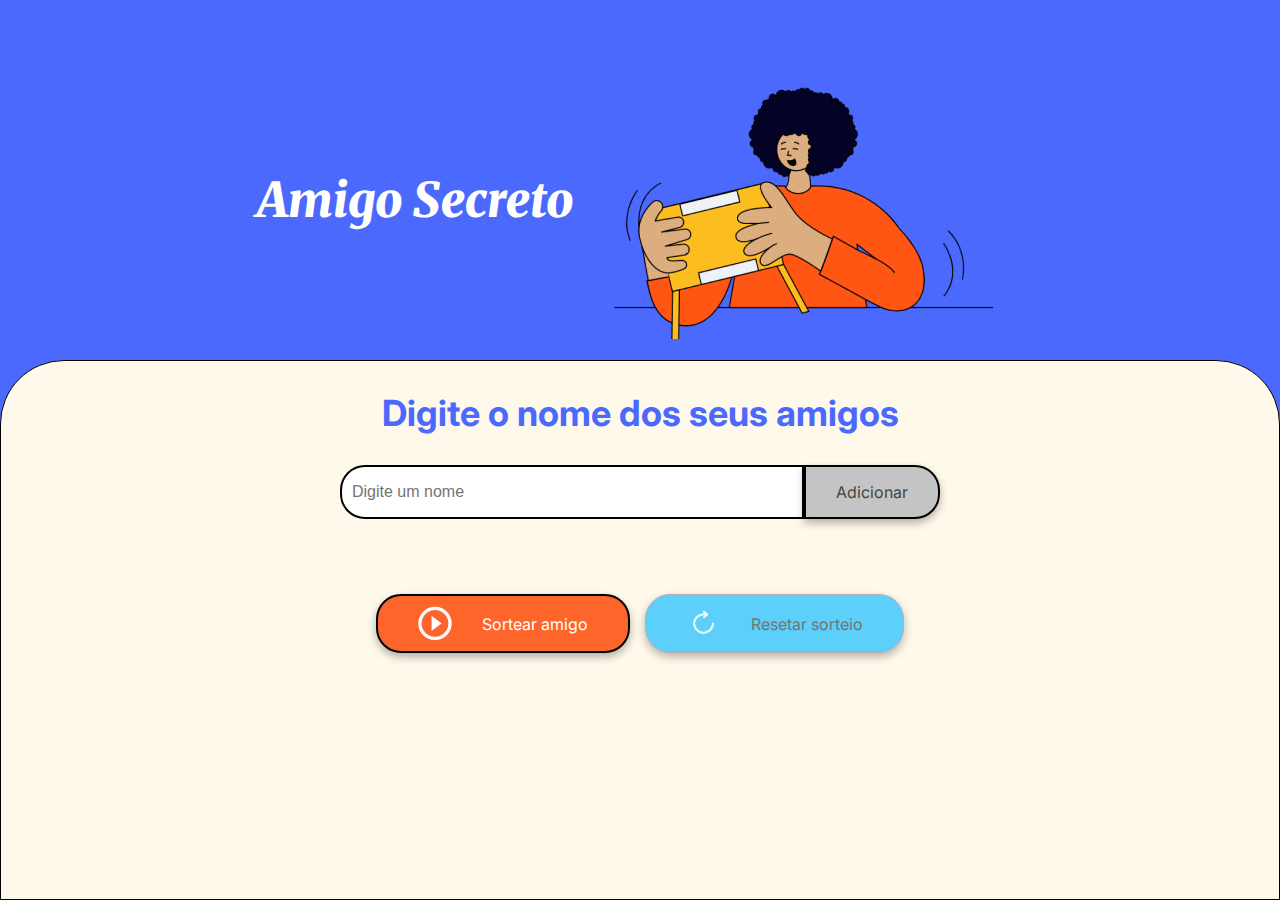
<file: amigo_secreto/index.html>
<!DOCTYPE html>
<html lang="pt-br">
<head>
    <meta charset="UTF-8">
    <meta name="viewport" content="width=device-width, initial-scale=1.0">
    <link rel="stylesheet" href="style.css">
    <link rel="preconnect" href="https://fonts.googleapis.com">
    <link rel="preconnect" href="https://fonts.gstatic.com" crossorigin>
    <link href="https://fonts.googleapis.com/css2?family=Inter:wght@100;400;700;900&family=Merriweather:ital,wght@0,300;0,400;0,700;0,900;1,300;1,400;1,700;1,900&display=swap" rel="stylesheet">
    <title>Amigo Secreto</title>
</head>

<body>
    <main class="main-content">
        <header class="header-banner">
            <h1 class="main-title">Amigo Secreto</h1>
            <img src="assets/amigo-secreto.png" alt="Imagem representativa de amigo secreto">
        </header>
        
        <section class="input-section">
            <h2 class="section-title">Digite o nome dos seus amigos</h2>
            <div class="input-wrapper">
                <input type="text" id="amigo" class="input-name" placeholder="Digite um nome">
                <button class="button-add" onclick="adicionarAmigo()">Adicionar</button>
            </div>

            <ul id="listaAmigos" class="name-list" aria-labelledby="listaAmigos" role="list"></ul>
            <ul id="resultado" class="result-list" aria-live="polite"></ul>

            <div class="button-container">
                <button class="button-draw" onclick="sortearAmigo()" aria-label="Sortear amigo secreto">
                    <img src="assets/play_circle_outline.png" alt="Ícone para sortear">
                    Sortear amigo
                </button>

                <button class="button-draw" id="reset-button" onclick="reiniciarSorteio()" aria-label="Reiniciar Sorteio" disabled>
                    <img src="assets\reset.png" alt="Ícone para sortear" height="35 px">
                    Resetar sorteio
                </button>

            </div>
        </section>
    </main>

    <script src="app.js" defer></script>
</body>
</html>
</file>
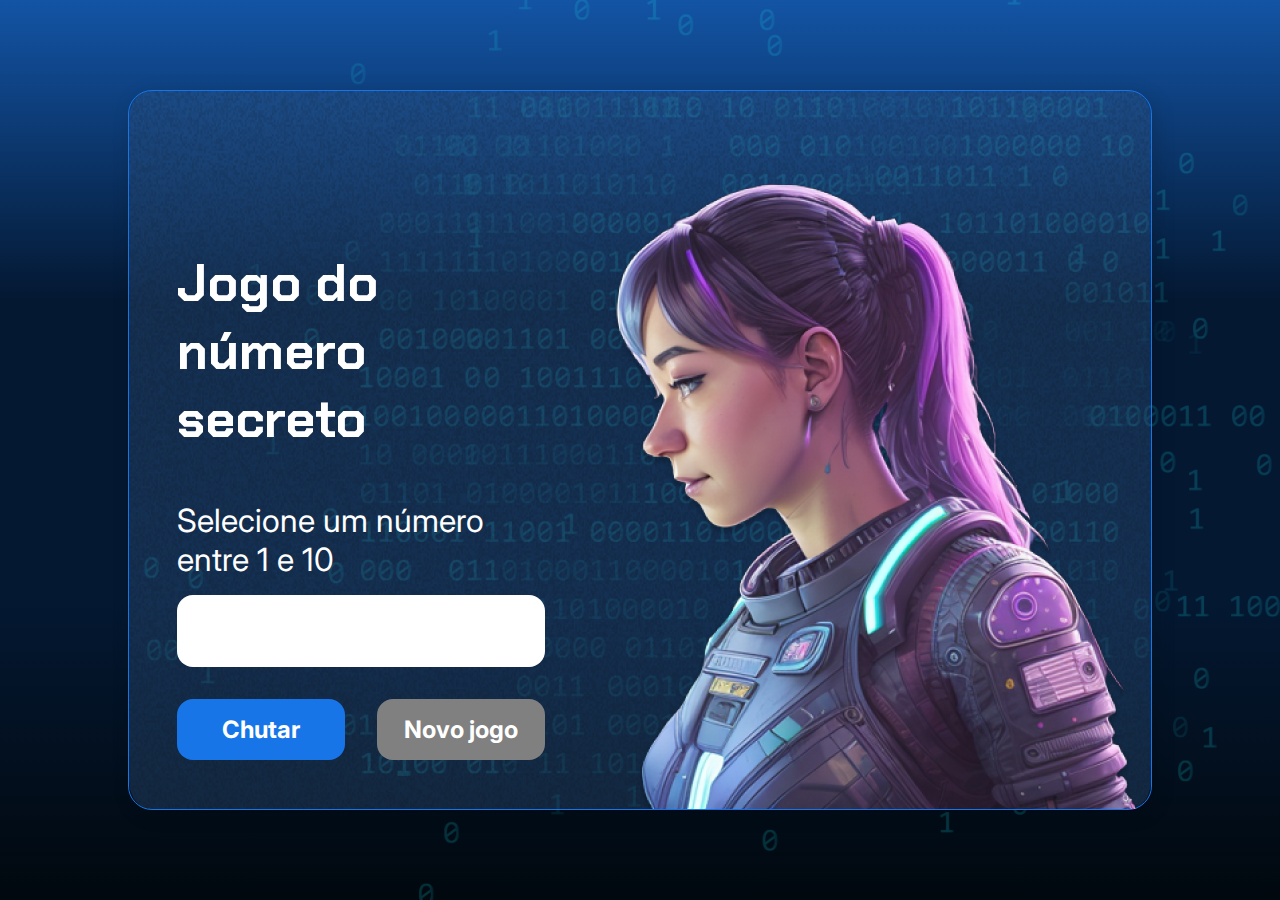
<file: jogo_numero_secreto/index.html>
<!DOCTYPE html>
<html lang="pt-br">

<head>
    <meta charset="UTF-8">
    <meta name="viewport" content="width=device-width, initial-scale=1.0">
    <script src="https://code.responsivevoice.org/responsivevoice.js"></script>
    <link rel="preconnect" href="https://fonts.googleapis.com">
    <link rel="preconnect" href="https://fonts.gstatic.com" crossorigin>
    <link href="https://fonts.googleapis.com/css2?family=Chakra+Petch:wght@700&family=Inter:wght@400;700&display=swap"
        rel="stylesheet">
    <link rel="stylesheet" href="style.css">
    <title>JS Game</title>
</head>

<body>

    <div class="container">
        <div class="container__conteudo">
            <div class="container__informacoes">
                <div class="container__texto">
                    <h1></h1>
                    <p class="texto__paragrafo"></p>
                </div>
                <input type="number" min="1" max="10" class="container__input">
                <div class="chute container__botoes">
                    <button onclick="verificarChute()" class="container__botao">Chutar</button>
                    <button onclick="reiniciarJogo()" id="reiniciar" class="container__botao" disabled>Novo jogo</button>
                </div>
            </div>
            <img src="./img/ia.png" alt="Uma pessoa olhando para a esquerda" class="container__imagem-pessoa" />
        </div>
    </div>




    <script src="app.js" defer></script>
</body>

</html>
</file>
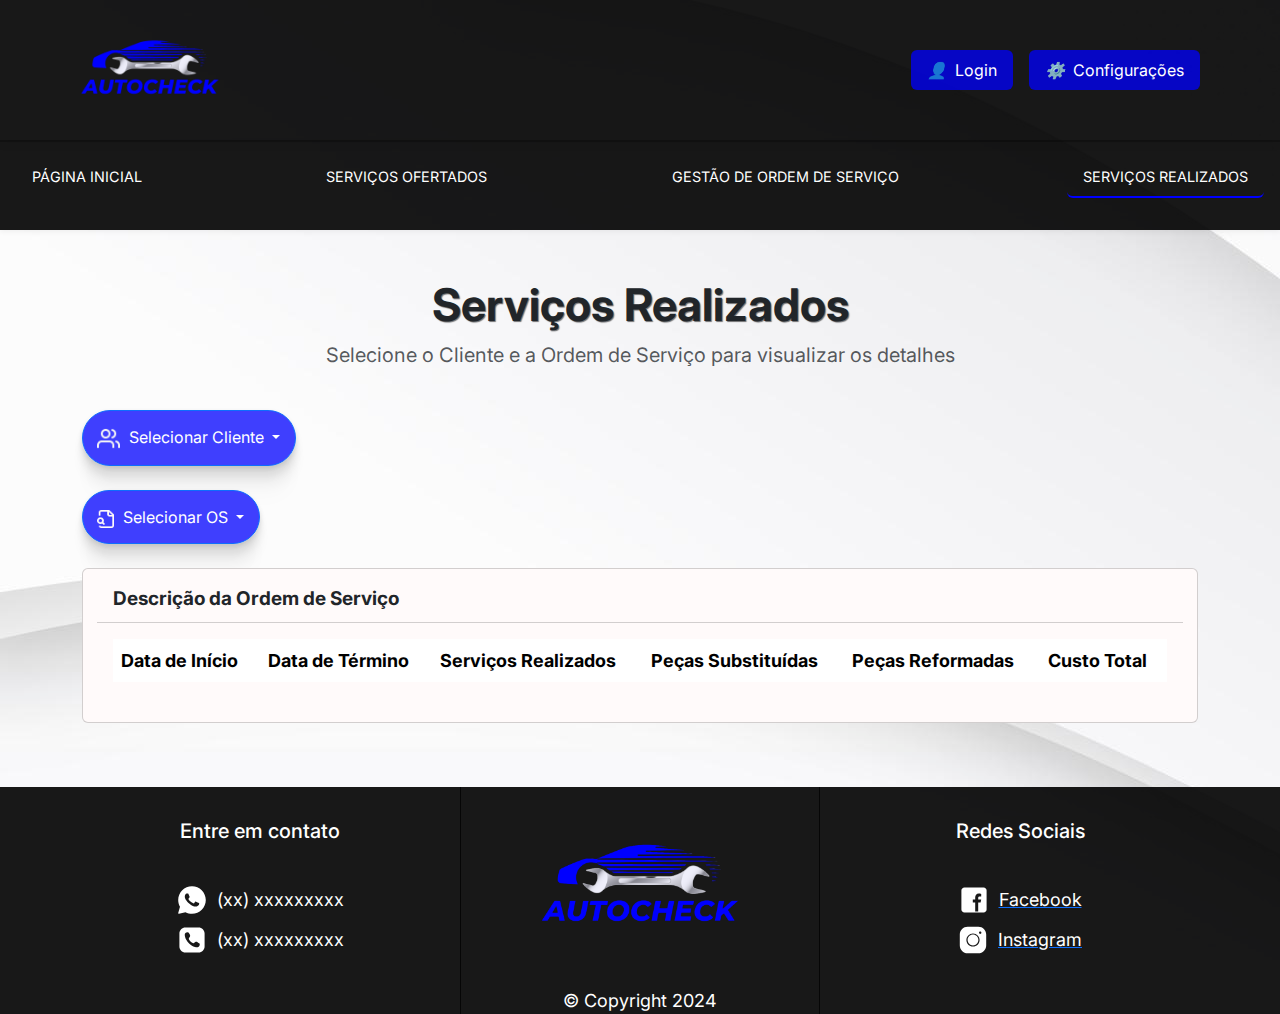
<file: servico_realz_proprietario/index.html>
<!DOCTYPE html>
<html lang="pt-br">
  <head>
    <meta charset="UTF-8" />
    <meta name="viewport" content="width=device-width, initial-scale=1.0" />
    <title>Serviços Realizados Proprietário</title>
    <!-- Bootstrap CSS -->
    <script defer src="script.js"></script>
    <link
      href="https://cdn.jsdelivr.net/npm/bootstrap@5.3.0-alpha1/dist/css/bootstrap.min.css"
      rel="stylesheet"
    />
    <link rel="stylesheet" href="styles/style.css" />
    <link rel="stylesheet" href="styles/header.css" type="text/css" />
    <link
      rel="stylesheet"
      href="//maxcdn.bootstrapcdn.com/font-awesome/4.3.0/css/font-awesome.min.css"
    />
    <link rel="preconnect" href="https://fonts.googleapis.com" />
    <link rel="preconnect" href="https://fonts.gstatic.com" crossorigin />
    <link
      href="https://fonts.googleapis.com/css2?family=Inter:ital,opsz,wght@0,14..32,100..900;1,14..32,100..900&display=swap"
      rel="stylesheet"
    />
  </head>

  <body>
    <header class="header">
      <div class="header-container">
        <div class="logo">
          <img src="imgs/logo.png" alt="Logo" />
        </div>

        <div class="user-options">
          <a href="../cadastro_Login/Cad_prop.html" class="user-option">
            <i>👤</i>
            <span>Login</span>
          </a>
          <a href="../Perfil_Proprietario/index.html" class="user-option">
            <i>⚙️</i>
            <span>Configurações</span>
          </a>
        </div>

        <button class="mobile-menu-btn">
          <span class="bar"></span>
          <span class="bar"></span>
          <span class="bar"></span>
        </button>
      </div>
    </header>
    <nav class="main-nav">
      <div class="nav-container">
        <div class="nav-menu">
          <ul class="nav-links">
            <li>
              <a href="../homepage-proprietario/index.html" class="nav-link"
                >Página Inicial</a
              >
            </li>
            <li>
              <a
                href="../servicos-ofertados-proprietario/index.html"
                class="nav-link"
                >Serviços Ofertados</a
              >
            </li>
            <li><a href="../gestão_de_os/index.html" class="nav-link">Gestão de Ordem de Serviço</a></li>
            <li>
              <a href="../servico_realz_proprietario/" class="nav-link active"
                >Serviços Realizados</a
              >
            </li>
          </ul>
        </div>
      </div>
    </nav>

    <div class="mobile-menu">
      <nav>
        <ul class="mobile-nav-links">
          <li>
            <a
              href="../homepage-proprietario/index.html"
              class="mobile-nav-link"
              ><i>🏠</i>Página Inicial</a
            >
          </li>
          <li>
            <a
              href="../servicos-ofertados-proprietario/index.html"
              class="mobile-nav-link"
              ><i>🛠️</i>Serviços Ofertados</a
            >
          </li>
          <li>
            <a href="#" class="mobile-nav-link"
              ><i>👨‍🔧</i>Gestão de Ordem de Serviço</a
            >
          </li>
          <li>
            <a
              href="../servico_realz_proprietario/index.html"
              class="mobile-nav-link"
              ><i>🚗</i>Serviços Realizados</a
            >
          </li>
          <div class="menu-divider"></div>
          <li>
            <a
              href="../cadastro_Login/Cad_prop.html"
              class="mobile-nav-link"
              ><i>👤</i>Login</a
            >
          </li>
          <li>
            <a href="../Perfil_Proprietario/index.html" class="mobile-nav-link"
              ><i>⚙️</i>Configurações</a
            >
          </li>
        </ul>
      </nav>
    </div>
    <main>
    <div class="container mt-5">
      <!-- 1. Serviços Realizados (Título Explicativo) -->
      <div class="row mb-4">
        <div class="col text-center">
          <h1>Serviços Realizados</h1>
          <p class="text-muted">
            Selecione o Cliente e a Ordem de Serviço para visualizar os detalhes
          </p>
        </div>
      </div>

      <!-- 2. Selecionar Cliente -->
      <div class="row mb-4">
        <div class="col-md-6">
          <div class="dropdown">
            <button
              class="btn btn-primary dropdown-toggle"
              type="button"
              id="clienteDropdown"
              data-bs-toggle="dropdown"
              aria-expanded="false"
            >
              <img
                src="imgs/icons/cliente.png"
                alt="Ícone"
                class="cliente-icon"
                style="height: 23px; width: 23px; margin-right: 5px"
              />
              Selecionar Cliente
            </button>
            <ul
              class="dropdown-menu"
              id="clienteDropdownMenu"
              aria-labelledby="clienteDropdown"
            >
              <!-- Populado dinamicamente -->
            </ul>
          </div>
        </div>
      </div>

      <!-- 3. Selecionar OS -->
      <div class="row mb-4">
        <div class="col-md-6">
          <div class="dropdown">
            <button
              class="btn btn-primary dropdown-toggle"
              type="button"
              id="osDropdown"
              data-bs-toggle="dropdown"
              aria-expanded="false"
            >
              <img
                src="imgs/icons/OS.png"
                alt="Ícone"
                class="os-icon"
                style="height: 18px; width: 17px; margin-right: 5px"
              />
              Selecionar OS
            </button>
            <ul
              class="dropdown-menu"
              id="osDropdownMenu"
              aria-labelledby="osDropdown"
            >
              <!-- Populado dinamicamente -->
            </ul>
          </div>
        </div>
      </div>

      <!-- 4. Descrição do Serviço -->
      <div class="row mb-4">
        <div class="col">
          <div class="card">
            <div class="card-header" id="osDescription">
              Descrição da Ordem de Serviço
            </div>
            <div class="card-body">
              <!-- Tabela para telas grandes -->
              <table class="table border-0 d-none d-md-table">
                <thead class="table">
                  <tr>
                    <th>Data de Início</th>
                    <th>Data de Término</th>
                    <th>Serviços Realizados</th>
                    <th>Peças Substituídas</th>
                    <th>Peças Reformadas</th>
                    <th>Custo Total</th>
                  </tr>
                </thead>
                <tbody id="tabelaGrandeBody">
                  <!-- Populado dinamicamente -->
                </tbody>
              </table>

              <!-- Tabela para telas menores -->
              <table class="table border-0 d-md-none" id="small-table">
                <tbody id="tabelaPequenaBody">
                  <!-- Populado dinamicamente -->
                </tbody>
              </table>
            </div>
          </div>
        </div>
      </div>
    </div>
    </main>

    <footer>
      <div class="contato">
        <h4>Entre em contato</h4>
        <div class="whatssap">
          <img src="imgs/icons/whatsapp.svg" alt="" height="30px" />
          <span>(xx) xxxxxxxxx</span>
        </div>
        <div class="telefone">
          <img src="imgs/icons/telefone.svg" alt="" height="30px" />
          <span>(xx) xxxxxxxxx</span>
        </div>
      </div>
      <div class="footer-main">
        <a href="index.html"
          ><img src="imgs/logo.png" alt="" height="200px"
        /></a>
        <span>© Copyright 2024</span>
      </div>
      <div class="redes-sociais">
        <h4>Redes Sociais</h4>
        <div class="facebook">
          <a href="">
            <img src="imgs/icons/facebook.svg" alt="" height="30px" />
            <span>Facebook</span>
          </a>
        </div>
        <div class="instagram">
          <a href=""
            ><img src="imgs/icons/instagram.svg" alt="" height="30px" />
            <span>Instagram</span></a
          >
        </div>
      </div>
    </footer>

    <!-- Bootstrap JS -->
    <script src="https://cdn.jsdelivr.net/npm/bootstrap@5.3.0-alpha1/dist/js/bootstrap.bundle.min.js"></script>
  </body>
</html>
</file>
<file: amigo_secreto/style.css>
:root {
    --color-primary: #4B69FD;
    --color-secondary: #FFF9EB;
    --color-tertiary: #C4C4C4;
    --color-button: #fe652b;
    --color-button-hover: #e55720;
    --color-text: #444444;
    --color-white: #FFFFFF;
}

/* Estilos gerais */
* {
    margin: 0;
    padding: 0;
    box-sizing: border-box;
}

body {
    height: 100vh;
    background-color: var(--color-primary);
    display: flex;
    justify-content: center;
    align-items: center;
}

.main-content {
    display: flex;
    flex-direction: column;
    height: 100%;
    width: 100%;
}

/* Banner */
.header-banner {
    flex: 40%;
    display: flex;
    justify-content: center;
    align-items: center;
    padding: 40px 0 0;
}

/* Seção de entrada */
.input-section {
    flex: 60%;
    background-color: var(--color-secondary);
    border: 1px solid #000;
    border-radius: 64px 64px 0 0;
    display: flex;
    flex-direction: column;
    align-items: center;
    padding: 20px;
    width: 100%;
}

/* Títulos */
.main-title {
    font-size: 48px;
    font-family: "Merriweather", serif;
    font-weight: 900;
    font-style: italic;
    color: var(--color-white);
}

.section-title {
    font-family: "Inter", serif;
    font-size: 36px;
    font-weight: 700;
    color: var(--color-primary);
    margin: 10px 0;
    text-align: center;
}

/* Contêineres de entrada e botão */
.input-wrapper {
    display: flex;
    justify-content: center;
    width: 100%;
    max-width: 600px;
    margin-top: 20px;
}

.input-name {
    width: 100%;
    padding: 10px;
    border: 2px solid #000;
    border-radius: 25px 0 0 25px;
    font-size: 16px;
}

.button-container {
    display: flex;
    justify-content: center; /* Centraliza os botões */
    gap: 15px; /* Espaçamento entre os botões */
}

/* Estilos de entrada de texto */
.input-title {
    flex: 1;
    padding: 10px 15px;
    font-size: 16px;
    border: 2px solid #333;
    border-right: none;
    border-radius: 25px 0 0 25px;
    font-family: "Merriweather", serif;
    box-shadow: 0 4px 8px rgba(0, 0, 0, 0.3);
}

/* Estilos de botão */
button {
    padding: 15px 30px;
    font-family: "Inter", sans-serif;
    font-size: 16px;
    border: 2px solid #000;
    border-radius: 25px;
    box-shadow: 0 4px 8px rgba(0, 0, 0, 0.3);
    cursor: pointer;
}

.button-add {
    background-color: var(--color-tertiary);
    color: var(--color-text);
    border-radius: 0 25px 25px 0;
}

.button-add:hover {
    background-color: #a1a1a1;
}

/* Listas */
ul {
    list-style-type: none;
    color: var(--color-text);
    font-family: "Inter", sans-serif;
    font-size: 18px;
    margin: 20px 0;
}

.result-list {
    margin-top: 15px;
    color: #05DF05;
    font-size: 22px;
    font-weight: bold;
    text-align: center;
}

/* Botão de sortear título */
.button-draw {
    display: flex;
    align-items: center;
    justify-content: center; /* Garante que o conteúdo do botão fique centralizado */
    width: auto; /* Remove o 100% para permitir que os botões fiquem lado a lado */
    min-width: 150px; /* Define um tamanho mínimo */
    padding: 10px 40px;
    color: var(--color-white);
    background-color: var(--color-button);
    font-size: 16px;
}

.button-draw img {
    margin-right: 30px;
}

.button-draw:hover {
    background-color: var(--color-button-hover);
}

#reset-button {
    background-color: #4bcbfd;
}

button:disabled {
    background-color: #ccc; 
    color: #666;
    cursor: not-allowed; 
    opacity: 0.9; 
    border: 1px solid #aaa; 
}

button:disabled img {
    opacity: 0.9; 
}
</file>
<file: jogo_numero_secreto/style.css>
* {
    box-sizing: border-box;
    margin: 0;
    padding: 0;
    color: white;
}

body {
    background: linear-gradient(#1354A5 0%, #041832 33.33%, #041832 66.67%, #01080E 100%);
    height: 100vh;
    display: flex;
    align-items: center;
    justify-content: center;
}


body::before {
    background-image: url("img/code.png");
    background-repeat: no-repeat;
    background-position: right;
    content: "";
    display: block;
    position: absolute;
    width: 100%;
    height: 100%;
    opacity: 0.4;
}

.container {
    width: 80%;
    height: 80%;
    display: flex;
    align-items: center;
    justify-content: space-between;
    border-radius: 24px;
    border: 1px solid #1875E8;
    box-shadow: 4px 4px 20px 0px rgba(1, 8, 14, 0.15);
    background-image: url("img/Ruido.png");
    background-size: 100% 100%;
    position: relative;
}


.container__conteudo {
    display: flex;
    align-items: center;
    position: absolute;
    bottom: 0;
}

.container__informacoes {
    flex: 1;
    padding: 3rem;
}

.container__botao {
    border-radius: 16px;
    background: #1875E8;
    padding: 16px 24px;
    width: 100%;
    font-size: 24px;
    font-weight: 700;
    border: none;
    margin-top: 2rem;
}

.container__texto {
    margin: 16px 0 16px 0;
}

.container__texto-azul {
    color: #1875E8;
}

.container__input {
    width: 100%;
    height: 72px;
    border-radius: 16px;
    background-color: #FFF;
    border: none;
    color: #1875E8;
    padding: 2rem;
    font-size: 24px;
    font-weight: 700;
    font-family: 'Inter', sans-serif;
}

.container__botoes {
    display: flex;
    gap: 2em;
}

h1 {
    font-family: 'Chakra Petch', sans-serif;
    font-size: 52px;
    padding-bottom: 3rem;
}

p,
button {
    font-family: 'Inter', sans-serif;
    font-size: 10 px;
}

.texto__paragrafo {
    font-size: 32px;
    font-weight: 400;
}

button:disabled {
    background-color: gray;
}

@media screen and (max-width: 1250px) {

    h1 {
        font-size: 50px;
    }

    .container__botao {
        font-size: 16px;
    }


    .texto__paragrafo {
        font-size: 24px;
    }

    .container__imagem-pessoa {
        display: none;
    }

    .container__conteudo {
        display: block;
        position: inherit;
    }

    .container__informacoes {
        padding: 1rem
    }
}
</file>
<file: servico_realz_proprietario/styles/style.css>
/* style.css */

/* Geral tela */
html, body {
  height: 100%;
  margin: 0; 
  display: flex;
  flex-direction: column; 
}

body {
  background-image: url(../imgs/solutionsfundo.jpg);
}

/* Main */
.container.mt-5 {
  flex: 1;
  font-family: "Inter", sans-serif;
  padding-bottom: 40px;
}

/* Título da página */
h1 {
  font-size: 45px;
  font-weight: bold;
  text-shadow: 1px 1px 1px rgba(0, 0, 0, 0.548);
}

/* Texto orientativo */
.text-muted {
  font-weight: initial;
  font-size: 20px;
}

/* Botões primários */
.btn.btn-primary.dropdown-toggle {
  background-color: rgb(0 0 255 / 75%);
  color: white;
  box-shadow: 0 2px 5px rgb(0 0 0 / .1),
    0 9px 9px rgb(0 0 0 / .09),
    0 20px 12px rgb(0 0 0 / .05),
    0 36px 15px rgb(0 0 0 / .01);
  border-radius: 5rem;
  gap: 0.75rem;
  transition: scale 350ms;
  padding: 0.90rem 0.90rem;
  font-size: 16px;
}

.selected-item {
  background-color: #d3e9ff; /* Azul claro */
  font-weight: bold;
}

/* Card */
.row.mb-4 .col .card .card-header {
  font-weight: bold;
  font-size: 19px;
  padding: 0.5rem 0.98rem;
  background-color: #FFFAFA;
}

.card {
  background-color: #FFFAFA;
  padding: 0.5rem 0.90rem;
  font-size: 18px;
}

.table {
  border-collapse: collapse;
}

.table th,
.table td {
  border: none;
}

.table tbody tr:last-child {
  border-bottom: none;
}

/* Telas menores - geral*/
#small-table td {
  text-align: center;
}

/* Telas menores - tablet*/
@media screen and (max-width: 800px) {
  h1 {
    font-size: 36px;
  }

  .text-muted {
    font-size: 16px;
  }

  .btn.btn-primary.dropdown-toggle {
    padding: 0.50rem 0.70rem;
    font-size: 14px;
  }

  .cliente-icon {
    height: 19px !important;
    width: 19px !important;
  }

  .os-icon {
    height: 15px !important;
    width: 14px !important;
  }

  .dropdown-menu {
    font-size: 14px;
  }

  .row.mb-4 .col .card .card-header {
    font-size: 15px;
  }

  .card {
    font-size: 14.3px;
  }
}

/* Telas menores - cell*/
@media screen and (max-width: 450px) {
  h1 {
    font-size: 25px;
  }

  .text-muted {
    font-size: 12px;
  }

  .btn.btn-primary.dropdown-toggle {
    padding: 0.50rem 0.50rem;
    font-size: 12px;
  }

  .cliente-icon {
    height: 18px !important;
    width: 18px !important;
  }

  .os-icon {
    height: 15px !important;
    width: 14px !important;
  }

  .dropdown-menu a{
    font-size: 12px;
    white-space: normal !important;
    word-wrap: break-word !important;
  }

  .row.mb-4 .col .card .card-header {
    font-size: 13px;
  }

  .card {
    font-size: 13px;
  }
}

/* Footer */
footer {
  margin-top: auto; /* Garante que o footer fique no final */
  display: grid;
  grid-template-columns: 1fr 1fr 1fr;
  gap: 20px;
  width: 100%;
  padding-inline: 80px;
  background-color: #000000e7;
  font-family: "Inter", sans-serif;
}

footer h4 {
  color: white;
  font-size: 20px;
  margin-block: 32px;
}

footer span {
  color: white;
  font-size: 18px;
}

.contato {
  display: flex;
  flex-direction: column;
  align-items: center;
  gap: 10px;

  & .whatssap,
  .telefone {
    display: flex;
    gap: 10px;
    align-items: center;
  }
}

.redes-sociais {
  display: flex;
  flex-direction: column;
  align-items: center;
  justify-items: center;
  gap: 10px;

  & .facebook a,
  .instagram a {
    display: flex;
    gap: 10px;
    align-items: center;
  }
}

.footer-main {
  display: flex;
  flex-direction: column;
  align-items: center;
  border-inline: 1px solid rgba(0, 0, 0, 0.747);
}

/* Media Query para telas menores que 800px */
@media (max-width: 800px) {
  footer {
    grid-template-columns: 1fr 1fr; 
    padding-block: 20px 30px;
  }

  footer h4 {
    font-size: 18px;
    margin-block: 10px; 
  }

  .footer-main {
    display: none;
  }

  .redes-sociais {
    & img {
      height: 18px;
    }

    & span {
      font-size: 16px; 
    }
  }

  .contato {
    border-right: 1px solid black; 

    & img {
      height: 18px; 
    }

    & span {
      font-size: 16px; 
    }
  }
}

@media (max-width: 450px) {
  footer {
    grid-template-columns: 1fr 1fr;
    padding-inline: 10px;
    gap: 15px;
  }

  .footer-main {
    display: none; 
  }

  .contato,
  .redes-sociais {
    align-items: center; 
    text-align: center; 
  }

  .contato h4,
  .redes-sociais h4 {
    font-size: 13px;
    margin-block: 10px;
  }

  .contato img,
  .redes-sociais img {
    height: 13px;
  }

  .contato span,
  .redes-sociais span {
    font-size: 13px;
  }
}
</file>
<file: servico_realz_proprietario/styles/header.css>
* {
  margin: 0;
  padding: 0;
  box-sizing: border-box;
}

:root {
  --transition: all 0.3s ease;
}

header a {
  text-decoration: none;
}

header ul li {
  list-style: none;
}

header {
  margin: 0;
  padding: 0;
  box-sizing: border-box;
  font-family: "Inter", system-ui, sans-serif;
}

.header {
  background-color: #000000e7;
  box-shadow: 0 2px 10px rgba(0, 0, 0, 0.1);
  position: relative;
  z-index: 20;
}

.header-container {
  max-width: 1800px;
  padding-inline: 80px;
  margin: 0 auto;
  display: flex;
  justify-content: flex-start;
  align-items: center;
  gap: 2rem;
}

.logo {
  height: 140px;
  display: flex;
  align-items: center;
  margin-right: auto;
}

.logo img {
  height: 100%;
  object-fit: contain;
}

.main-nav {
  background-color: #000000e7;
  padding: 0.5rem 1rem;
  box-shadow: 0 2px 5px rgba(0, 0, 0, 0.05);
  border-top: 2px solid rgba(0, 0, 0, 0.24);
  font-family: "Inter";
}

.nav-container {
  max-width: 1400px;
  margin: 0 auto;
}

.nav-menu {
  width: 100%;
}

.nav-links {
  display: flex;
  gap: 2rem;
  list-style: none;
  justify-content: space-between;
  padding: 0.5rem 0;
}
.active {
  border-bottom: 2px solid blue;
}

.nav-link {
  color: white;
  text-decoration: none;
  padding: 0.5rem 1rem;
  border-radius: 0.375rem;
  transition: var(--transition);
  display: flex;
  align-items: center;
  gap: 0.5rem;
  text-transform: uppercase;
  font-size: 0.9rem;
}

.nav-link:hover {
  background: white;
  color: blue;
  font-weight: bold;
}

.user-options {
  display: flex;
  gap: 1rem;
  align-items: center;
}

.user-option {
  background-color: rgba(0, 0, 255, 0.749);
  display: flex;
  align-items: center;
  gap: 0.5rem;
  padding: 0.5rem 1rem;
  text-decoration: none;
  color: white;
  border-radius: 0.375rem;
  transition: var(--transition);
}

.user-option:hover {
  background: #f3f4f6;
  color: rgba(0, 0, 255, 0.749);
  font-weight: bold;
}

.mobile-menu-btn {
  display: none;
  background: none;
  border: none;
  cursor: pointer;
  padding: 0.5rem;
  z-index: 30;
}

.mobile-menu-btn .bar {
  display: block;
  width: 25px;
  height: 3px;
  margin: 5px auto;
  background: blue;
  transition: var(--transition);
  border-radius: 3px;
}

.mobile-menu {
  position: fixed;
  top: 0;
  right: -100%;
  height: 100%;
  width: 280px;
  background: white;
  box-shadow: -2px 0 10px rgba(0, 0, 0, 0.1);
  transition: var(--transition);
  z-index: 25;
  padding: 5rem 1.5rem 1.5rem;
  overflow-y: auto;
}

.mobile-menu.active {
  right: 0;
}

.menu-overlay {
  position: fixed;
  top: 0;
  left: 0;
  width: 100%;
  height: 100%;
  background: rgba(0, 0, 0, 0.5);
  opacity: 0;
  visibility: hidden;
  transition: var(--transition);
  z-index: 20;
}

.menu-overlay.active {
  opacity: 1;
  visibility: visible;
}

.mobile-nav-links {
  list-style: none;
  display: flex;
  flex-direction: column;
  gap: 0.5rem;
}

.mobile-menu {
  background: rgba(0, 0, 255, 0.749);
}

.mobile-nav-link {
  color: #ffffff;
  text-decoration: none;
  padding: 1rem;
  border-radius: 0.375rem;
  transition: var(--transition);
  display: flex;
  align-items: center;
  gap: 0.75rem;
  font-size: 1.1rem;
  font-weight: bold;
}

.mobile-nav-link:hover {
  background: #f3f4f6;
  color: rgba(0, 0, 255, 0.749);
  font-weight: bold;
}

.menu-divider {
  height: 1px;
  background: #f3f4f6;
  margin: 1rem 0;
}

@media (max-width: 768px) {
  .header-container {
    justify-content: space-between;
  }

  .mobile-menu-btn {
    display: block;
  }

  .main-nav,
  .user-options {
    display: none;
  }

  .mobile-menu-btn.active .bar:nth-child(1) {
    transform: translateY(8px) rotate(45deg);
  }

  .mobile-menu-btn.active .bar:nth-child(2) {
    opacity: 0;
  }

  .mobile-menu-btn.active .bar:nth-child(3) {
    transform: translateY(-8px) rotate(-45deg);
  }

  .logo {
    margin-right: 0;
  }
}

@media (min-width: 769px) {
  .mobile-menu,
  .menu-overlay {
    display: none;
  }
}

@media (max-width: 450px) {
  .header-container {
    padding-inline: 30px;
  }
  .logo {
    height: 100px;
  }
}
</file>
